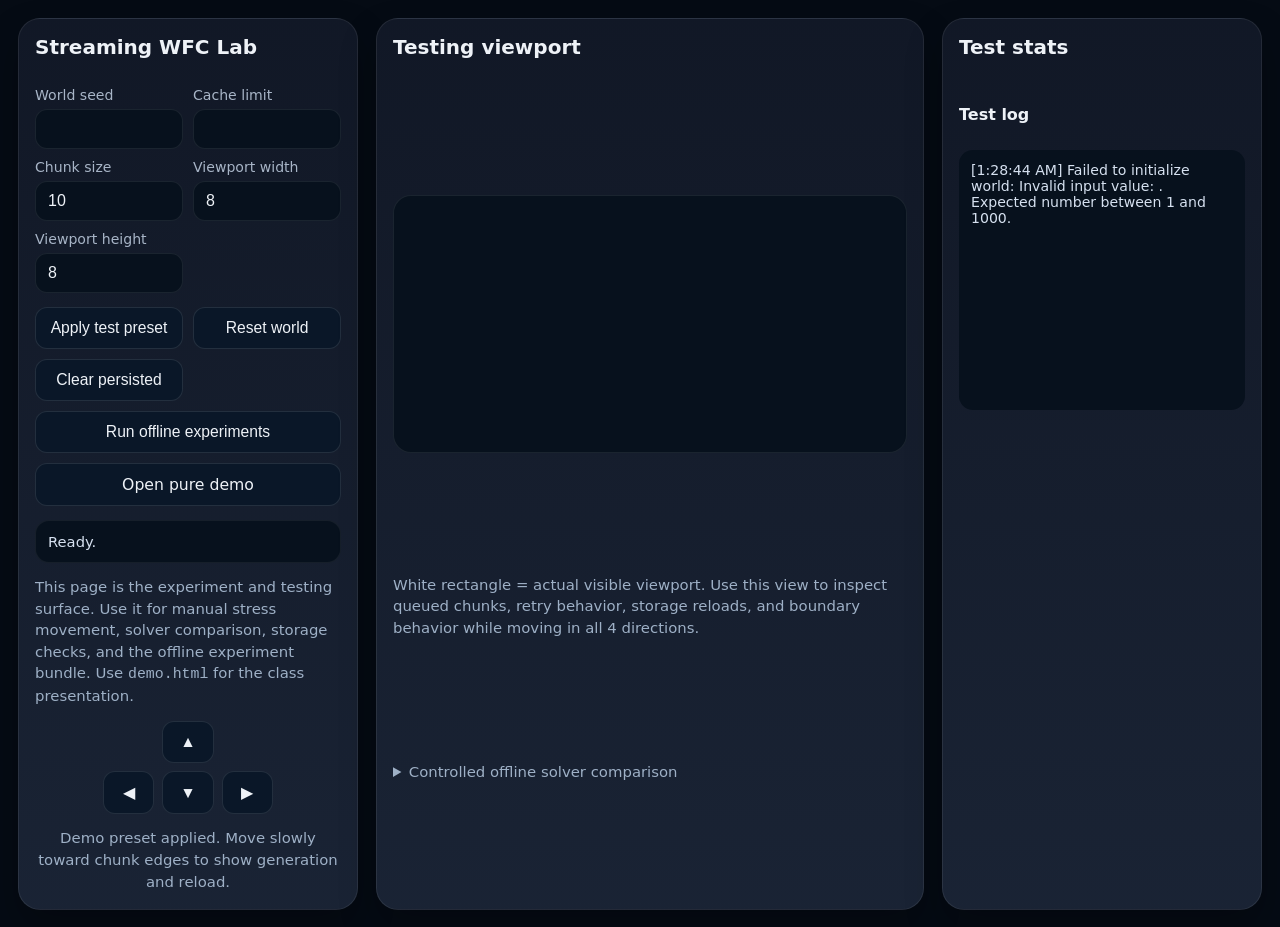
<file: index.html>
<!DOCTYPE html>
<html>
<head>
  <meta charset="UTF-8" />
  <title>Streaming WFC Lab</title>
  <style>
    :root { color-scheme: dark; }
    * { box-sizing: border-box; }
    body { margin: 0; font-family: Inter, system-ui, sans-serif; background: #050b14; color: #eef2f7; }
    .layout { display: grid; grid-template-columns: minmax(280px, 340px) minmax(0, 1fr) minmax(260px, 320px); gap: 18px; padding: 18px; max-width: 1800px; margin: 0 auto; }
    .card { background: linear-gradient(180deg, rgba(18,25,39,.95), rgba(27,37,54,.95)); border: 1px solid rgba(255,255,255,.08); border-radius: 22px; padding: 16px; box-shadow: 0 18px 36px rgba(0,0,0,.25); min-width: 0; }
    h1, h2, h3, p { margin: 0; }
    h1 { font-size: 1.25rem; margin-bottom: 14px; }
    h2 { font-size: 1rem; margin-bottom: 10px; }
    .controls { display: grid; gap: 14px; }
    .grid2 { display: grid; grid-template-columns: 1fr 1fr; gap: 10px; }
    label { font-size: .88rem; color: #a8b5c7; display: grid; gap: 6px; min-width: 0; }
    input { background: #07111d; border: 1px solid rgba(255,255,255,.08); color: #eef2f7; border-radius: 12px; padding: 10px 12px; font-size: 1rem; width: 100%; min-width: 0; }
    button, .button-link { background: #0a1728; color: #eef2f7; border: 1px solid rgba(255,255,255,.1); border-radius: 12px; padding: 11px 12px; font-size: .98rem; cursor: pointer; text-decoration: none; text-align: center; display: inline-block; }
    button:hover, .button-link:hover { background: #12233a; }
    button:disabled { opacity: .5; cursor: not-allowed; }
    .button-grid { display: grid; grid-template-columns: 1fr 1fr; gap: 10px; }
    .button-grid .wide { grid-column: 1 / -1; }
    .muted { color: #9eb0c6; line-height: 1.45; font-size: .93rem; }
    .status-box { background: #07111d; border: 1px solid rgba(255,255,255,.06); border-radius: 14px; padding: 12px; color: #d6e1f0; font-size: .92rem; }
    .viewport-wrap { display: grid; gap: 12px; min-width: 0; }
    #viewportCanvas { width: 100%; height: auto; max-width: 100%; background: #07111d; border-radius: 18px; border: 1px solid rgba(255,255,255,.08); display:block; }
    .stat-grid { display: grid; grid-template-columns: 1fr 1fr; gap: 10px; }
    .stat-grid > div { background: #07111d; border: 1px solid rgba(255,255,255,.06); border-radius: 14px; padding: 10px; display: grid; gap: 4px; min-width:0; }
    .stat-grid span { color: #9eb0c6; font-size: .82rem; }
    .stat-grid strong { font-size: 1.05rem; overflow-wrap:anywhere; }
    .event-log { background: #07111d; border-radius: 14px; padding: 12px; height: 260px; overflow: auto; display: grid; gap: 8px; font-size: .88rem; color: #d6e1f0; overflow-wrap:anywhere; }
    table { width: 100%; border-collapse: collapse; font-size: .88rem; display:block; overflow:auto; }
    thead, tbody { width:100%; }
    th, td { padding: 9px 8px; border-bottom: 1px solid rgba(255,255,255,.08); text-align: left; white-space: nowrap; }
    .moves { display: grid; grid-template-columns: repeat(3, 1fr); gap: 8px; width: 170px; margin: 0 auto; }
    .moves button:nth-child(1) { grid-column: 2; }
    .moves button:nth-child(2) { grid-column: 1; }
    .moves button:nth-child(3) { grid-column: 2; }
    .moves button:nth-child(4) { grid-column: 3; grid-row: 2; }
    @media (max-width: 1200px) { .layout { grid-template-columns: 1fr; } }
  </style>
</head>
<body>
  <div class="layout">
    <div class="card controls">
      <h1>Streaming WFC Lab</h1>
      <div class="grid2">
        <label>World seed <input id="worldSeed" type="number" value="20260330" /></label>
        <label>Cache limit <input id="cacheLimit" type="number" value="12" /></label>
        <label>Chunk size <input id="chunkSize" type="number" value="10" /></label>
        <label>Viewport width <input id="viewportWidth" type="number" value="8" /></label>
        <label>Viewport height <input id="viewportHeight" type="number" value="8" /></label>
      </div>
      <div class="button-grid">
        <button id="applyDemoPreset">Apply test preset</button>
        <button id="resetWorld">Reset world</button>
        <button id="clearStorage">Clear persisted</button>
        <button id="runExperiment" class="wide">Run offline experiments</button>
        <a class="button-link wide" href="./demo.html">Open pure demo</a>
      </div>
      <div class="status-box" id="progressText">Ready.</div>
      <p class="muted">This page is the experiment and testing surface. Use it for manual stress movement, solver comparison, storage checks, and the offline experiment bundle. Use <code>demo.html</code> for the class presentation.</p>
      <div class="moves">
        <button id="moveUp">▲</button>
        <button id="moveLeft">◀</button>
        <button id="moveDown">▼</button>
        <button id="moveRight">▶</button>
      </div>
      <p class="muted" id="moveHint" style="text-align:center">WASD / Arrow keys also work.</p>
    </div>

    <div class="card viewport-wrap">
      <h1>Testing viewport</h1>
      <canvas id="viewportCanvas"></canvas>
      <p class="muted">White rectangle = actual visible viewport. Use this view to inspect queued chunks, retry behavior, storage reloads, and boundary behavior while moving in all 4 directions.</p>
      <details>
        <summary class="muted" style="cursor:pointer;">Controlled offline solver comparison</summary>
        <table style="margin-top:12px;">
          <thead>
            <tr><th>Grid</th><th>Runs</th><th>Backtrack success</th><th>Backtrack avg time</th><th>Backtrack avg attempts</th><th>Backtrack avg backtracks</th><th>Restart success</th><th>Restart avg time</th><th>Restart avg attempts</th></tr>
          </thead>
          <tbody id="batchBody"><tr><td colspan="9">Run the offline experiment to populate this table.</td></tr></tbody>
        </table>
      </details>
    </div>

    <div class="card" style="display:grid; gap:16px; align-content:start; min-width:0;">
      <h1>Test stats</h1>
      <div id="statsPanel"></div>
      <h2>Test log</h2>
      <div id="eventLog" class="event-log"></div>
    </div>
  </div>
  <script type="module" src="./app.js"></script>
</body>
</html>
</file>
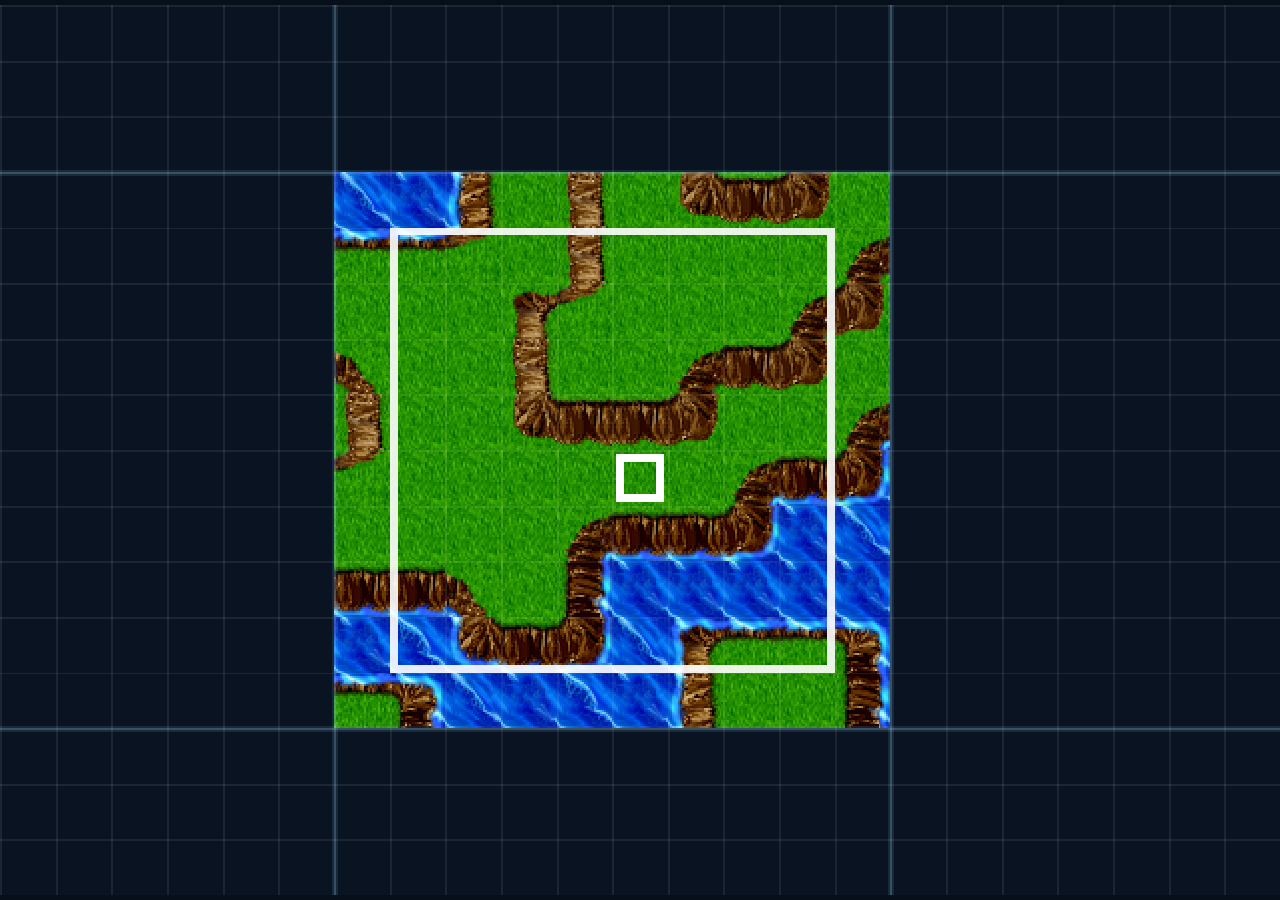
<file: demo.html>
<!DOCTYPE html>
<html lang="en">
<head>
  <meta charset="UTF-8" />
  <meta name="viewport" content="width=device-width, initial-scale=1.0" />
  <title>Streaming WFC Demo</title>
  <link rel="stylesheet" href="./demo.css" />
</head>
<body>
  <canvas id="demoCanvas"></canvas>

  <script type="module" src="./demo.js"></script>
</body>
</html>
</file>
<file: demo.css>
* {
  box-sizing: border-box;
}

html,
body {
  margin: 0;
  width: 100%;
  height: 100%;
  overflow: hidden;
  background: #070f1a;
}

body {
  display: grid;
  place-items: center;
}

#demoCanvas {
  width: 100vw;
  height: 100vh;
  object-fit: contain;
  display: block;
  image-rendering: pixelated;
  image-rendering: crisp-edges;
}
</file>
